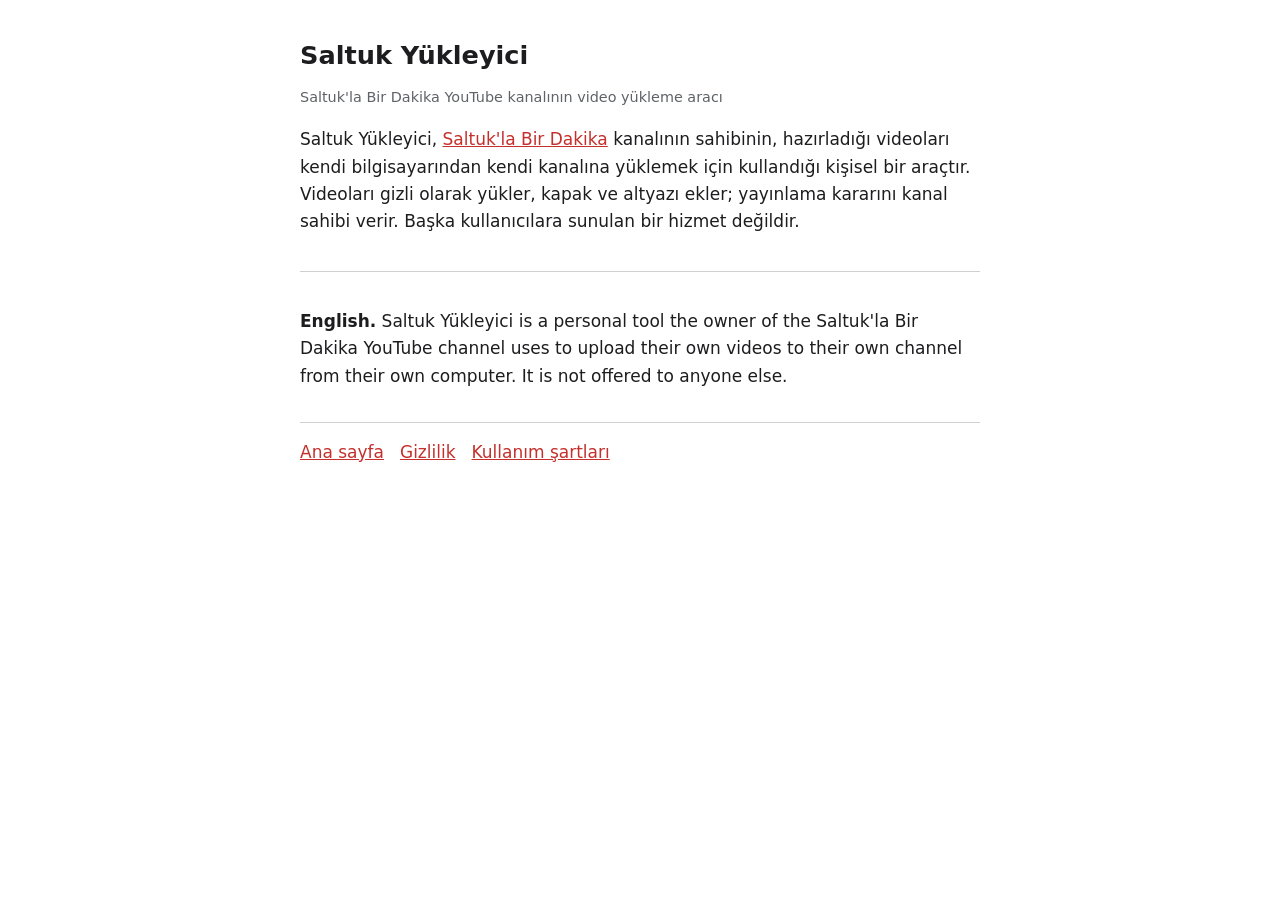
<file: index.html>
<!doctype html>
<html lang="tr">
<head><meta charset="utf-8"><meta name="viewport" content="width=device-width, initial-scale=1"><title>Saltuk Yükleyici</title><link rel="stylesheet" href="style.css"></head>
<body><main>
<h1>Saltuk Yükleyici</h1>
<p class="muted">Saltuk'la Bir Dakika YouTube kanalının video yükleme aracı</p>
<p>Saltuk Yükleyici, <a href="https://www.youtube.com/@SaltuklaBirDakika">Saltuk'la Bir Dakika</a> kanalının sahibinin, hazırladığı videoları kendi bilgisayarından kendi kanalına yüklemek için kullandığı kişisel bir araçtır. Videoları gizli olarak yükler, kapak ve altyazı ekler; yayınlama kararını kanal sahibi verir. Başka kullanıcılara sunulan bir hizmet değildir.</p>
<hr>
<p lang="en"><strong>English.</strong> Saltuk Yükleyici is a personal tool the owner of the Saltuk'la Bir Dakika YouTube channel uses to upload their own videos to their own channel from their own computer. It is not offered to anyone else.</p>
<nav><a href="./">Ana sayfa</a><a href="privacy.html">Gizlilik</a><a href="terms.html">Kullanım şartları</a></nav>
</main></body>
</html>
</file>
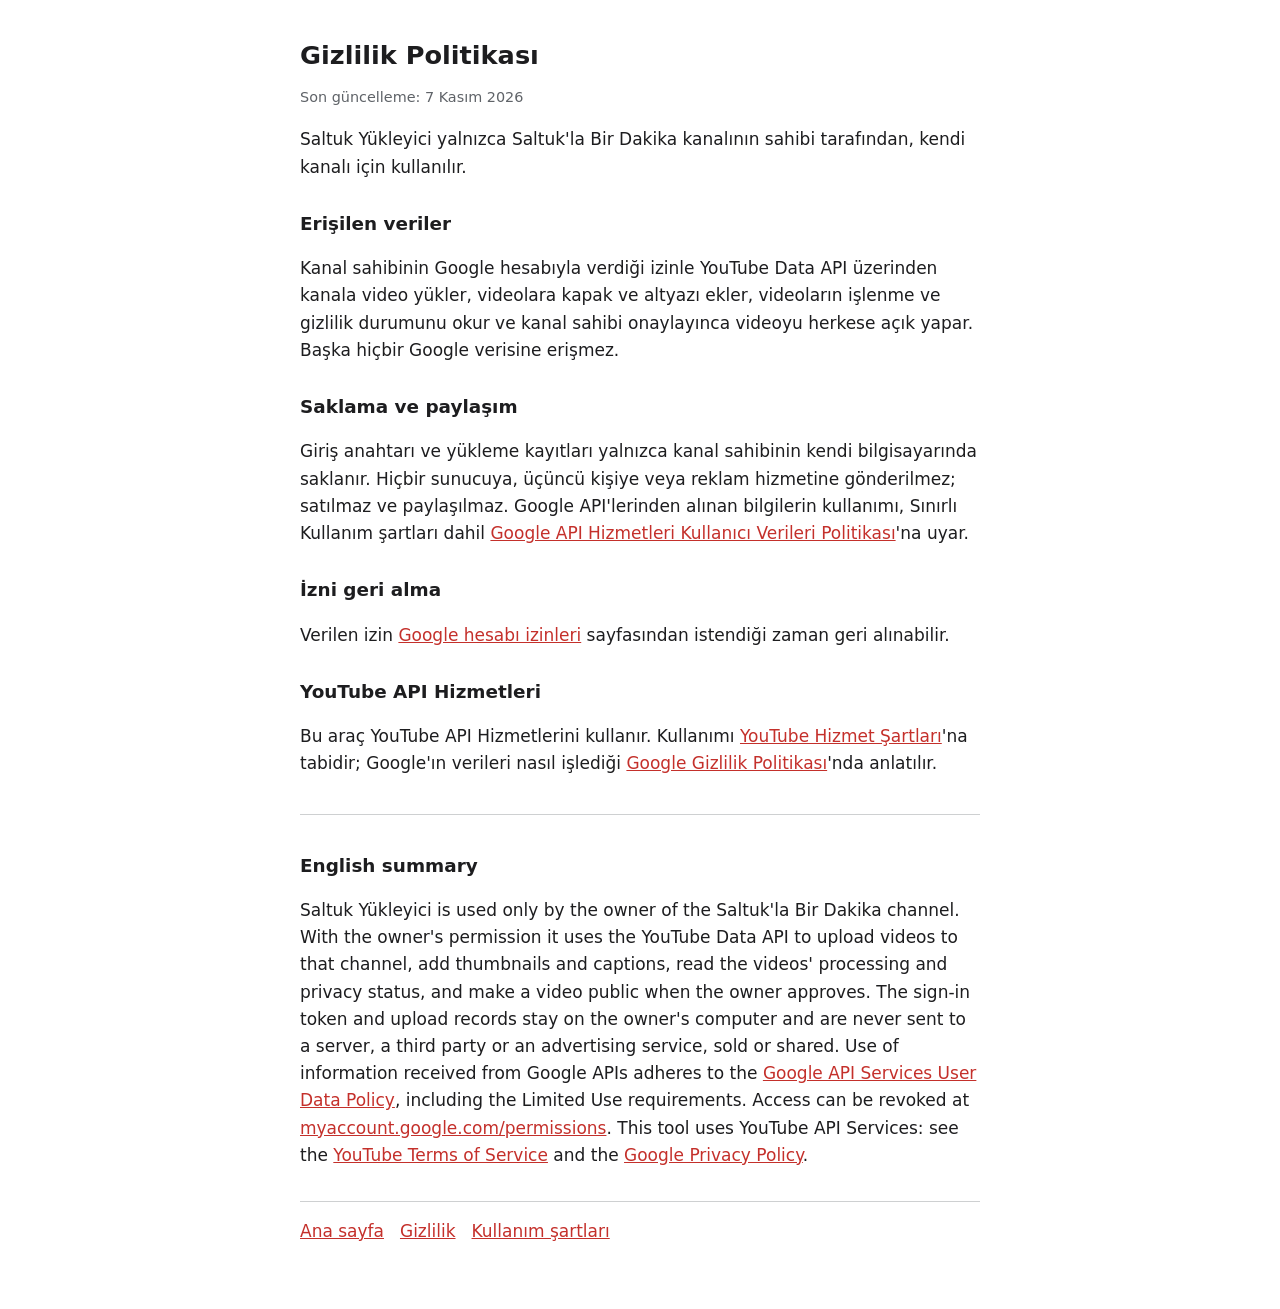
<file: privacy.html>
<!doctype html>
<html lang="tr">
<head><meta charset="utf-8"><meta name="viewport" content="width=device-width, initial-scale=1"><title>Gizlilik Politikası · Saltuk Yükleyici</title><link rel="stylesheet" href="style.css"></head>
<body><main>
<h1>Gizlilik Politikası</h1>
<p class="muted">Son güncelleme: 7 Kasım 2026</p>
<p>Saltuk Yükleyici yalnızca Saltuk'la Bir Dakika kanalının sahibi tarafından, kendi kanalı için kullanılır.</p>
<h2>Erişilen veriler</h2>
<p>Kanal sahibinin Google hesabıyla verdiği izinle YouTube Data API üzerinden kanala video yükler, videolara kapak ve altyazı ekler, videoların işlenme ve gizlilik durumunu okur ve kanal sahibi onaylayınca videoyu herkese açık yapar. Başka hiçbir Google verisine erişmez.</p>
<h2>Saklama ve paylaşım</h2>
<p>Giriş anahtarı ve yükleme kayıtları yalnızca kanal sahibinin kendi bilgisayarında saklanır. Hiçbir sunucuya, üçüncü kişiye veya reklam hizmetine gönderilmez; satılmaz ve paylaşılmaz. Google API'lerinden alınan bilgilerin kullanımı, Sınırlı Kullanım şartları dahil <a href="https://developers.google.com/terms/api-services-user-data-policy">Google API Hizmetleri Kullanıcı Verileri Politikası</a>'na uyar.</p>
<h2>İzni geri alma</h2>
<p>Verilen izin <a href="https://myaccount.google.com/permissions">Google hesabı izinleri</a> sayfasından istendiği zaman geri alınabilir.</p>
<h2>YouTube API Hizmetleri</h2>
<p>Bu araç YouTube API Hizmetlerini kullanır. Kullanımı <a href="https://www.youtube.com/t/terms">YouTube Hizmet Şartları</a>'na tabidir; Google'ın verileri nasıl işlediği <a href="https://policies.google.com/privacy">Google Gizlilik Politikası</a>'nda anlatılır.</p>
<hr>
<div lang="en">
<h2>English summary</h2>
<p>Saltuk Yükleyici is used only by the owner of the Saltuk'la Bir Dakika channel. With the owner's permission it uses the YouTube Data API to upload videos to that channel, add thumbnails and captions, read the videos' processing and privacy status, and make a video public when the owner approves. The sign-in token and upload records stay on the owner's computer and are never sent to a server, a third party or an advertising service, sold or shared. Use of information received from Google APIs adheres to the <a href="https://developers.google.com/terms/api-services-user-data-policy">Google API Services User Data Policy</a>, including the Limited Use requirements. Access can be revoked at <a href="https://myaccount.google.com/permissions">myaccount.google.com/permissions</a>. This tool uses YouTube API Services: see the <a href="https://www.youtube.com/t/terms">YouTube Terms of Service</a> and the <a href="https://policies.google.com/privacy">Google Privacy Policy</a>.</p>
</div>
<nav><a href="./">Ana sayfa</a><a href="privacy.html">Gizlilik</a><a href="terms.html">Kullanım şartları</a></nav>
</main></body>
</html>
</file>
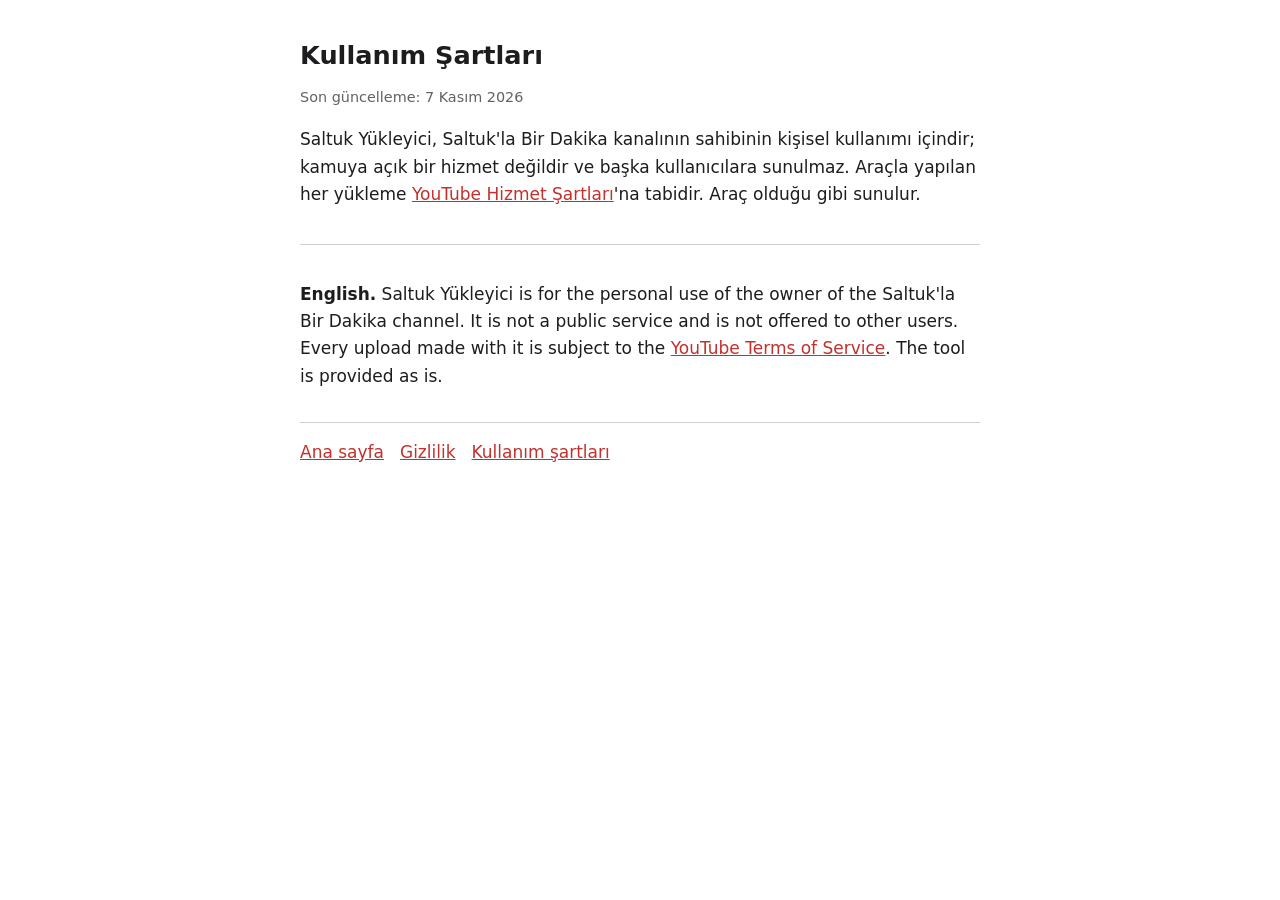
<file: terms.html>
<!doctype html>
<html lang="tr">
<head><meta charset="utf-8"><meta name="viewport" content="width=device-width, initial-scale=1"><title>Kullanım Şartları · Saltuk Yükleyici</title><link rel="stylesheet" href="style.css"></head>
<body><main>
<h1>Kullanım Şartları</h1>
<p class="muted">Son güncelleme: 7 Kasım 2026</p>
<p>Saltuk Yükleyici, Saltuk'la Bir Dakika kanalının sahibinin kişisel kullanımı içindir; kamuya açık bir hizmet değildir ve başka kullanıcılara sunulmaz. Araçla yapılan her yükleme <a href="https://www.youtube.com/t/terms">YouTube Hizmet Şartları</a>'na tabidir. Araç olduğu gibi sunulur.</p>
<hr>
<p lang="en"><strong>English.</strong> Saltuk Yükleyici is for the personal use of the owner of the Saltuk'la Bir Dakika channel. It is not a public service and is not offered to other users. Every upload made with it is subject to the <a href="https://www.youtube.com/t/terms">YouTube Terms of Service</a>. The tool is provided as is.</p>
<nav><a href="./">Ana sayfa</a><a href="privacy.html">Gizlilik</a><a href="terms.html">Kullanım şartları</a></nav>
</main></body>
</html>
</file>
<file: style.css>
:root { color-scheme: light dark; --text: #1d1d1f; --muted: #5f6368; --bg: #ffffff; --link: #c4302b; }
@media (prefers-color-scheme: dark) { :root { --text: #ececec; --muted: #a0a0a0; --bg: #161616; --link: #ff6b62; } }
body { margin: 0; background: var(--bg); color: var(--text); font: 17px/1.6 system-ui, -apple-system, "Segoe UI", sans-serif; }
main { max-width: 680px; margin: 0 auto; padding: 40px 16px 64px; }
h1 { font-size: 1.6rem; line-height: 1.25; margin: 0 0 4px; }
h2 { font-size: 1.15rem; margin: 28px 0 6px; }
.muted { color: var(--muted); font-size: 0.9rem; }
a { color: var(--link); }
nav { margin-top: 32px; padding-top: 16px; border-top: 1px solid color-mix(in srgb, var(--muted) 30%, transparent); }
nav a { margin-right: 16px; }
hr { border: 0; border-top: 1px solid color-mix(in srgb, var(--muted) 30%, transparent); margin: 36px 0; }
</file>
